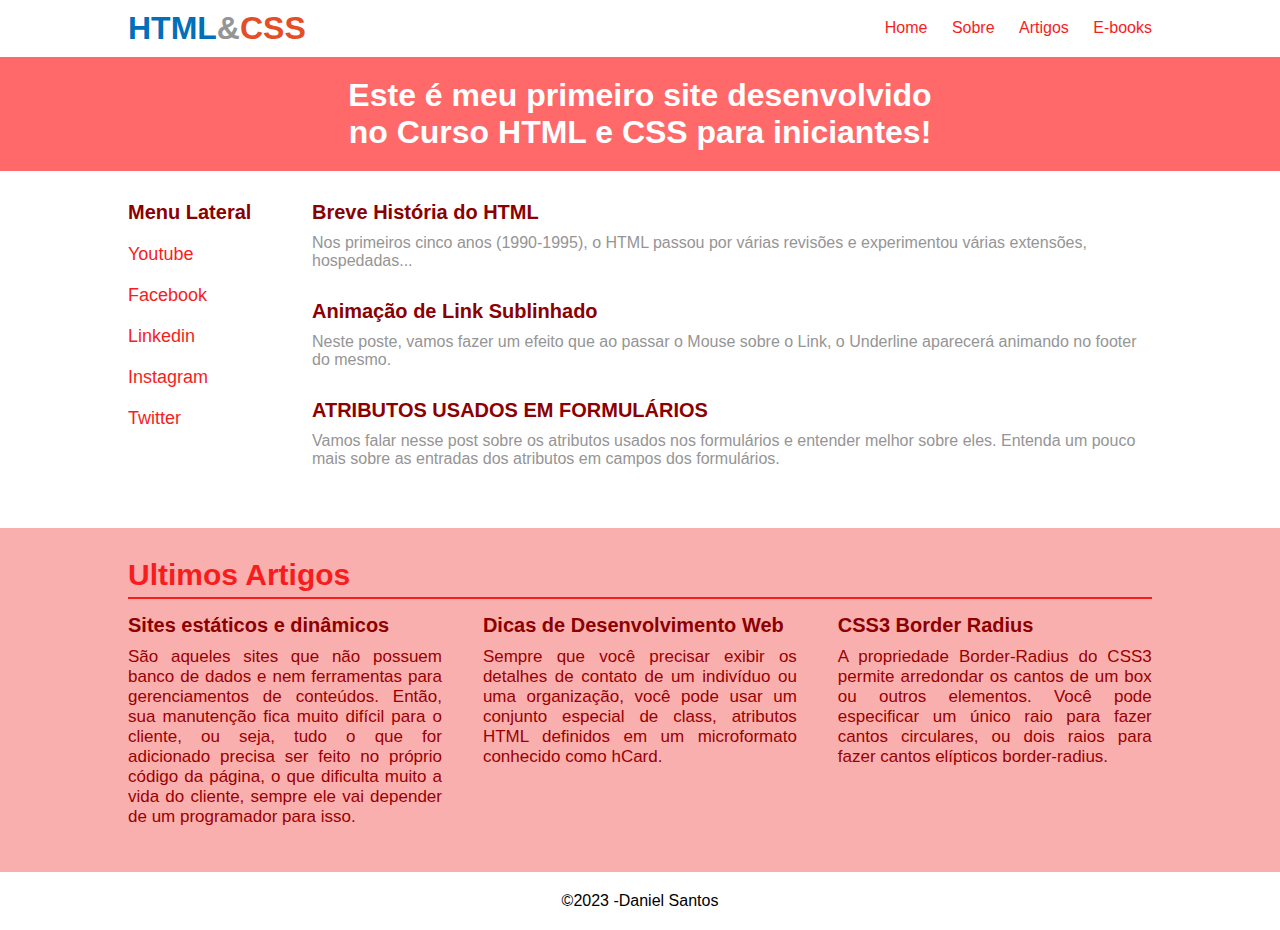
<file: index.html>
<!DOCTYPE html>
<html lang="en">

<head>
    <meta charset="UTF-8">
    <meta http-equiv="X-UA-Compatible" content="IE=edge">
    <meta name="viewport" content="width=device-width, initial-scale=1.0">
    <link rel="stylesheet" href="style.css">
    <link rel="shortcut icon" href="img/logo.png" type="image/x-icon">
    <title>Curso HTML e CSS</title>
</head>

<body>
    <!-- START HEADER -->
    <div class="row header">
        <div class="content">
            <div class="header-logo">
                <h1>
                    <a href="https://www.htmlecsspro.com/" target="_blank">
                        <span class="html">HTML</span>&<span class="css">CSS</span>
                    </a>
                </h1>

            </div>
            <div class="header-menu">
                <ul>
                    <li> <a href="from.html" target="_blank">Home</a></li>
                    <li><a href="https://www.htmlecsspro.com/sobre" target="_blank">Sobre</a></li>
                    <li><a href="https://www.htmlecsspro.com/artigos/artigos" target="_blank">Artigos</a></li>
                    <li><a href="https://www.htmlecsspro.com/html5-e-css3-ebook.pdf" target="_blank">E-books</a></li>
                </ul>
            </div>
        </div>
    </div>
    <!-- END /HEADER -->

    <!-- START BEM VINDO -->
    <div class="row bem-vindo">
        <div class="content">
            <h1>Este é meu primeiro site desenvolvido
                no Curso HTML e CSS para iniciantes!</h1>
        </div>
    </div>
    <!-- END /BEM VINDO -->

    <!-- START MAIN -->
    <div class="row main">
        <div class="content">
            <div class="main-menu">
                <h1>Menu Lateral</h1>
                <ul>
                    <li><a href="https://youtube.com/playlist?list=PLopZJBrif-Yn-v4VfLkMVXyHnIAT8nIc_"
                            target="_blank">Youtube</a></li>
                    <li><a href="https://www.facebook.com/settings?tab=account&section=username"
                            target="_blank">Facebook</a></li>
                    <li><a href="https://www.linkedin.com/in/daniel-santos-p-lira-58a532240"
                            target="_blank">Linkedin</a></li>
                    <li><a href="https://l.instagram.com/?u=https%3A%2F%2Fwww.instagram.com%2Finvites%2Fcontact%2F%3Fi%3D1uoja05oweoxc%26utm_content%3Dnf1zmw&e=ATO3LMbDaHQ2kU_MSkAFfWPlC29dodaH_7kUiKC9D1-y7hmV0rku4qoQC47nG6HI8sLRSkVnbDpvM6jdC4qSFozwB3tYwrm00J211g"
                            target="_blank">Instagram</a></li>
                    <li><a href="https://twitter.com/danielsplira" target="_blank">Twitter</a></li>

                </ul>
            </div>
            <div class="main-conteudo">
                <h1>Breve História do HTML</h1>
                <p>
                    Nos primeiros cinco anos (1990-1995), o HTML
                    passou por várias revisões e experimentou
                    várias extensões, hospedadas...
                </p>

                <h1>Animação de Link Sublinhado</h1>
                <p>
                    Neste poste, vamos fazer um efeito
                    que ao passar o Mouse sobre o Link,
                    o Underline aparecerá animando no footer
                    do mesmo.
                </p>

                <h1>ATRIBUTOS USADOS EM FORMULÁRIOS</h1>
                <p>
                    Vamos falar nesse post sobre os atributos usados nos formulários e entender melhor sobre eles.

                    Entenda um pouco mais sobre as entradas dos atributos em campos dos formulários.


                </p>

            </div>
        </div>
    </div>
    <!-- END /MAIN-->

    <!-- START ÚLTIMOS ARTIGOS -->
    <div class="row artigos">
        <div class="content">
            <h1 class="artigos-title">Ultimos Artigos</h1>

            <div class="artigos-coluna">
                <h2>Sites estáticos e dinâmicos</h2>
                <p>
                    São aqueles sites que não possuem banco de dados e nem ferramentas para gerenciamentos de conteúdos.
                    Então, sua manutenção fica muito difícil para o cliente, ou seja, tudo o que for adicionado precisa
                    ser feito no próprio código da página, o que dificulta muito a vida do cliente, sempre ele vai
                    depender de um programador para isso.
                </p>
            </div>

            <div class="artigos-coluna">
                <h2>Dicas de Desenvolvimento Web</h2>
                <p>
                    Sempre que você precisar exibir os
                    detalhes de contato de um indivíduo
                    ou uma organização, você pode usar um
                    conjunto especial de class, atributos
                    HTML definidos em um microformato conhecido
                    como hCard.
                </p>
            </div>

            <div class="artigos-coluna">
                <h2>CSS3 Border Radius</h2>
                <p>
                    A propriedade Border-Radius do CSS3 permite arredondar os cantos de um box ou outros elementos.
                    Você pode especificar um único raio para fazer cantos circulares, ou dois raios para fazer cantos
                    elípticos border-radius.
                </p>
            </div>
        </div>
    </div>
    <!-- END /ÚLTIMOS ARTIGOS -->
      
    <!-- START FOOTER -->

        <div class="row footer">
            <div class="content">
                <p>&copy;2023 -Daniel Santos</p>
            </div>
        </div>
    <!-- END /FOOTER -->
</body>

</html>
</file>
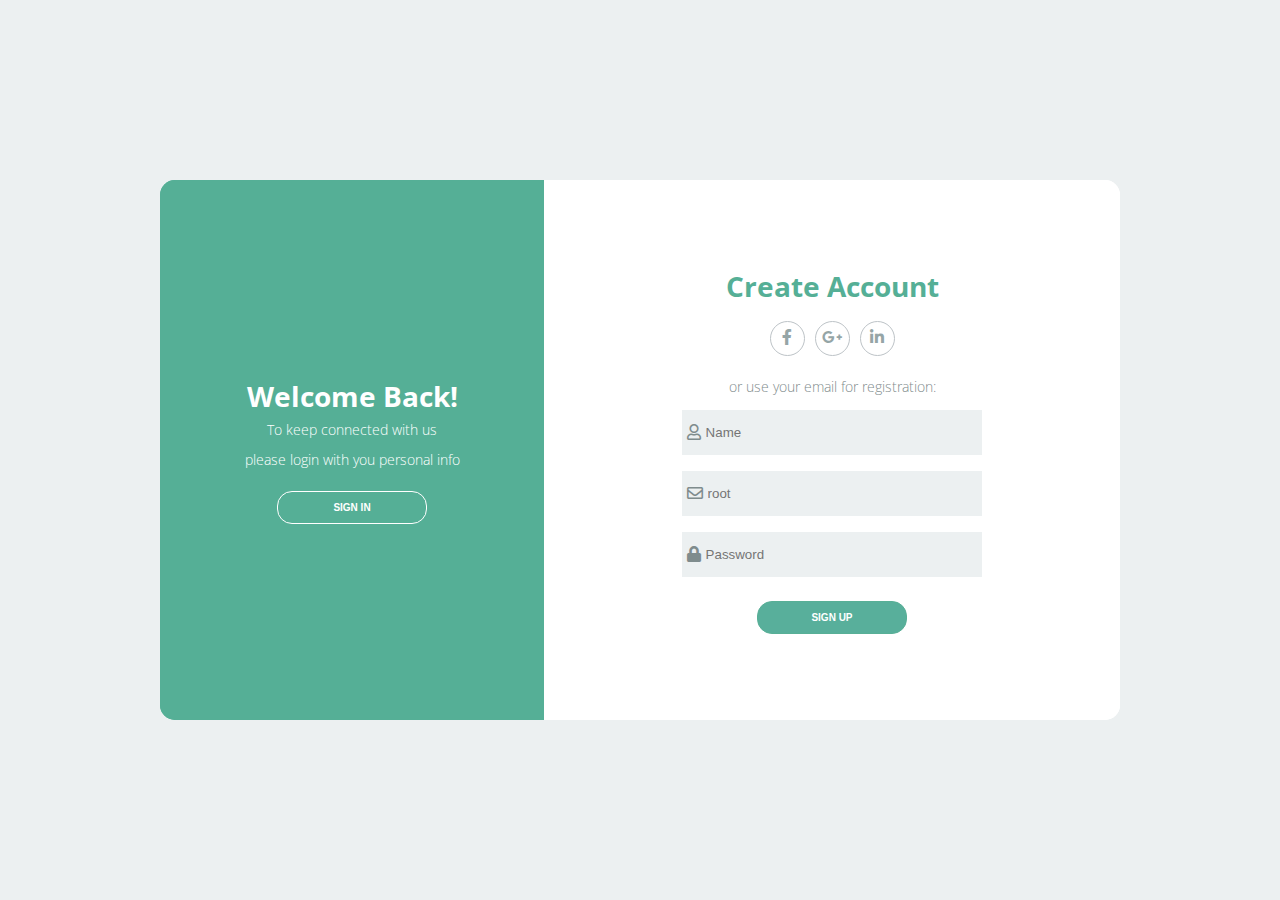
<file: from.html>
<!DOCTYPE html>
<html lang="pt-br">

<head>
    <meta charset="UTF-8">
    <meta http-equiv="X-UA-Compatible" content="IE=edge">
    <meta name="viewport" content="width=device-width, initial-scale=1.0">
    <link rel="stylesheet" href="style-from.css">
    <link rel="stylesheet" href="https://use.fontawesome.com/releases/v5.8.2/css/all.css"
        integrity="sha3884-o53vJWV+OUjzBfQzYUhtDYW+Pj2yciDJxpsK10YPAYjqT085Qq/1cq5FLXAZQ7Ay">
        <link rel="shortcut icon" href="img/IMG.jpg" type="image/x-icon">
    <title>Formulário de Cadastro</title>
</head>

<body class="sign-up-js ">
    <!-- START GERAL -->
    <div class="conteiner">
        <!--START CONTENT1  -->
        <div class="contet first-content">

            <div class="fost-column">
                <h2 class="title title-primary">Welcome Back!</h2>
                <p class="description description-primary">To keep connected with us</p>
                <p class="description description-primary">please login with you personal info</p>
                <button  id="signin"class="btn btn-primary" id="sign">SIGN IN</button>
            </div>


            <div class="second-column">
                <h2 class="title title-second">create account</h2>

                <div class="social-media">
                    <ul class="list-social-media">
                        <a href="#"  class="link-social-media">
                            <li class="item-social-media">
                                <i class="fab fa-facebook-f"></i>
                            </li>
                        </a>
                        <a href="#"  class="link-social-media">
                            <li class="item-social-media">
                                <i class="fab fa-google-plus-g"></i>
                            </li>
                        </a>
                        <a href="#"  class="link-social-media">
                            <li class="item-social-media">
                                <i class="fab fa-linkedin-in"></i>
                            </li>
                        </a>
                    </ul>
                </div>

                <p class="description description-second">or use your email for registration:</p>

                <form action="" class="form">
                    <label for="" class="label-input">
                        <i class="far fa-user icon-modify"></i>
                        <input type="text" placeholder="Name">
                    </label>

                    <label for="" class="label-input">
                        <i class="far fa-envelope icon-modify"></i>
                        <input type="email" placeholder="root">
                    </label>

                    <label for="" class="label-input">
                        <i class="fas fa-lock icon-modify"></i>
                        <input type="password" placeholder="Password">
                    </label>

                    <button class="btn  btn-second">sign up</button>
                </form>

            </div>

        </div>
        <!-- END /CONTENT1 -->

        <!-- START CONTEINE2 -->
        <div class="contet second-content">

            <div class="fost-column">
                <h2 class="title  title-primary">hello, friend!</h2>
                <p class="description description-primary">Enter you personal details</p>
                <p class="description description-primary">and start journey with us</p>
                <button id="signup" class="btn  btn-primary">sign up</button>
            </div>


            <div class="second-column">
                <h2 class="title  title-second">sign in to desveloper</h2>

                <div class="social-media">
                    <ul class="list-social-media">
                        <a href="#" class="link-social-media">
                            <li class="item-social-media">
                                <i class="fab fa-facebook-f"></i>
                            </li>
                        </a>
                        <a href="#"  class="link-social-media">
                            <li class="item-social-media">
                                <i class="fab fa-google-plus-g"></i>
                            </li>
                        </a>
                        <a href="#"  class="link-social-media">
                            <li class="item-social-media">
                                <i class="fab fa-linkedin-in"></i>
                            </li>
                        </a>
                    </ul>
                </div>

                <p class="description description-second">or use your email account:</p>

                <form action="" class="form">
                    <label for="" class="label-input">
                        <i class="far fa-envelope icon-modify"></i>
                        <input type="email" placeholder="root">
                    </label>
                    <label for="" class="label-input">
                        <i class="fas fa-lock icon-modify"></i>
                        <input type="password" placeholder="Password">
                    </label>

                    <a href="" class="password">forgot your password?</a>
                    <button  class="btn  btn-second">sign in</button>
                </form>

            </div>

        </div>
        <!-- END /CONTEINE2 -->
    </div>
    <!-- END /GERAL -->
    <script src="js/app.js"></script>
</body>

</html>
</file>
<file: style-from.css>
@import url('https://fonts.googleapis.com/css2?family=Anek+Telugu:wght@800&family=Fjalla+One&family=Inter:wght@100;200;300;400;500;600&family=Lato:wght@300;400;700&family=Noto+Sans:ital,wght@1,600&family=Open+Sans:ital,wght@0,300;0,700;1,400&family=Roboto:ital,wght@1,700&family=Titillium+Web&display=swap');

/* START RESET */
* {
    margin: 0;
    padding: 0;
    box-sizing: border-box;
}

/* END /RESET */
/* START TAG 
-------------------------------------------*/
body {
    font-family: 'Open Sans', sans-serif;
}

/* END /TAG 
----------------------------------------*/
/* START CONTEINE */
.conteiner {
    display: flex;
    justify-content: center;
    align-items: center;
    height: 100vh;
    background-color: #ecf0f1;
}

/* END /CONTENEINE 
--------------------------*/
/* START CONTENT
--------------------------------------------- */
.contet {
    border-radius: 15px;
    background-color: #fff;
    width: 960px;
    height: 60%;
    justify-content: space-between;
    align-items: center;
    position: relative;
}

.contet::before {
    content: "";
    position: absolute;
    width: 40%;
    height: 100%;
    background-color: #55af96;
    border-top-left-radius: 15px;
    border-bottom-left-radius: 15px;

    left: 0;

}

.first-content {
    display: flex;

}

.fost-column {
    text-align: center;
    width: 40%;
    z-index: 10;
}

.first-content .second-column {
    z-index: 11;
}

.second-column {
    width: 60%;
    display: flex;
    flex-direction: column;
    align-items: center;
}


/* END /CONTENT
----------------------------------------------- */
/* START /COLOMN 1
------------------------------ */

.social-media {
    margin: 1rem 0;
}

.link-social-media:not(:first-child) {
    margin-left: 10px;

}

.link-social-media:hover .item-social-media {
    background-color: #58af96;
    color: #fff;
    border-color: #55af96;
}

.link-social-media .item-social-media {
    transition: background-color 1s;
}

.list-social-media {
    display: flex;
    list-style-type: none;


}

.list-social-media li {
    border: 1px solid #bdc3c7;
    border-radius: 50%;
    width: 35px;
    height: 35px;
    line-height: 30px;
    text-align: center;
    color: #95a5a6;


}

.form {
    display: flex;
    flex-direction: column;
    width: 55%;


}

.form input {
    width: 100%;
    height: 45px;
    border: none;
    background-color: #ecf0f1;

}

input:-webkit-autofill {
    -webkit-box-shadow: 0 0 0px 1000px #ecf0f1 inset !important;
    -webkit-text-fill-color: #000 !important;
}

.label-input {
    background-color: #ecf0f1;
    display: flex;
    align-items: center;
    margin: 8px;
}

.icon-modify {
    color: #7f8c8d;
    padding: 0 5px;
}

.title {
    font-size: 28px;
    font-weight: bold;
    text-transform: capitalize;
}

.title-primary {
    color: #fff;
}

.description {
    font-size: 14px;
    font-weight: 300;
    line-height: 30px;
}

.description-primary {
    color: #fff;
}

.description-second {
    color: #7f8c8d;
}

.btn {
    border-radius: 15px;
    text-transform: uppercase;
    color: #000;
    font-size: 10px;
    padding: 10px 50px;
    cursor: pointer;
    font-weight: bold;
    margin-top: 10px;
    width: 150px;
    align-self: center;
    border: none;
    margin-top: 1rem;
}

.btn-primary {
    background-color: transparent;
    border: 1px solid #fff;
    transition: background-color 1s;
    color: #fff;

}

.btn-primary:hover {
    background-color: #fff;
    color: #55af96;
}

.btn-second {
    background-color: #58af9b;
    border: 1px solid #58af96;
    transition: background-color 1s;
    color: #fff;
}

.btn-second:hover {
    background-color: #fff;
    border: 1px solid #55af96;
    color: #58af9b;
}

.title-second {
    color: #55af96;
}

/*  END /COLOMN1
---------------------------------------- */

/* START CONTENT2
----------------------*/
.second-content {
    position: absolute;
    display: flex;
}

.second-content .fost-column {
    order: 2;
    z-index: -1;
}

.second-content .second-column {
    order: 1;
    z-index: -1;
}

.password {
    color: #34495e;
    font-size: 17px;
    margin: 15px 0;
    text-align: center;
}

.password::first-letter {
    text-transform: capitalize;
}

.sign-in-js .first-content .fost-column {
    z-index: -1;
}


.sign-in-js .second-content .second-column {
    z-index: 11;
}

.sign-in-js .second-content .fost-column {
    z-index: 13;
}

.sign-in-js .contet::before {
    left: 60%;
    border-top-left-radius: 0;
    border-bottom-left-radius: 0;
    border-top-right-radius: 15px;
    border-bottom-right-radius: 15px;
    animation: slidein 3s;
    z-index: 12;
}

.sign-up-js .contet::before {
    animation: slideout 3s;
    z-index: 12;
}

.sign-up-js .second-content .fost-column,
.sign-up-js .second-content .second-column {
    z-index: -1;
}

.sign-up-js .first-content .second-column {
    z-index: 11;
}

.sign-up-js .first-content .fost-column {
    z-index: 13;
}

/* DESLOCAMENTO DO CONTEÚDO ATRÁS DO CONTENT:BEFORE */
.sign-in-js .first-content .second-column {
    z-index: -1;
    position: relative;
    animation: deslocamentoEsq 1.3s;
}

.sign-up-js .second-content .second-column {
    z-index: -1;
    position: relative;
    animation: deslocamentoDir 1.3s;
}

/* END /CONTEINE2 .
-------------------------- */

/* ANIMAÇÃO CSS PARA O CONTEÚDO */
@keyframes deslocamentoEsq {
    from {
        left: 0;
        opacity: 1;
        z-index: 12;
    }

    25% {
        left: -80px;
        opacity: .5;
        z-index: 12;

    }

    50% {
        left: -100px;
        opacity: .2;
        z-index: 12;
    }

    to {
        left: -110px;
        opacity: 0;
        z-index: -1;
    }
}

@keyframes deslocamentoDir {
    from {
        left: 0;
        z-index: 12;

    }

    25% {
        left: 80px;



    }

    50% {
        left: 100px;



    }

    to {
        left: 110px;
        z-index: -1;

    }
}

/* ANIMAÇÃO CSS */
@keyframes slidein {
    from{
        left: 0;
        width: 40%;

    }

    25% {
        left: 5%;
        width: 50%;

    }

    50% {
        left: 25%;
        width: 60%;
    }

    75% {
        left: 45%;
        width: 50%;
    }

    to {
        left: 60%;
        width: 40%;
    }
}

@keyframes slideout {
    from{
        left: 60%;
        width: 40%;



    }

    25% {
        left: 45%;
        width: 50%;

    }

    50% {
        left: 25%;
        width: 60%;
    }

    75% {
        left: 5%;
        width: 50%;
    }

    to {
        left: 0%;
        width: 40%;
    }
}

/* VERSÃO MOBILE */
@media screen and (max-width: 1040px) {
    .contet {
        width: 100%;
        height: 100%;
    }

    .contet::before {
        width: 100%;
        height: 40%;
        top: 0;
        border-radius: 0;
    }

    .first-content, .second-content{
        flex-direction: column;
        justify-content: space-around;
    }
    .fost-column, .second-column{
        width: 100%;
    }
    .sign-in-js .contet::before{
        top: 60%;
        left: 0;
        border-radius: 0;
    }
    .form{
        width: 90%;
    }
    /* ANIMAÇÃO MOBILE CSS */
    @keyframes deslocamentoEsq {
        from {
            top: 0;
            opacity: 1;
            z-index: 12;
        }
    
        25% {
            top: -80px;
            opacity: .5;
            z-index: 12;
    
        }
    
        50% {
            top: -100px;
            opacity: .2;
            z-index: 12;
        }
    
        to {
            top: -110px;
            opacity: 0;
            z-index: -1;
        }
    }
    
    @keyframes deslocamentoDir {
        from{
            top: 0;
            z-index: 12;
    
        }
    
        25% {
            top: 80px;
    
    
    
        }
    
        50% {
          top: 100px;
    
    
    
        }
    
        to {
            top: 110px;
            z-index: -1;
    
        }
    }
    @keyframes slidein {
        from{
            top: 0;
              height: 40%;
    
        }
    
        25% {
            top: 5%;
            height:  50%;
    
        }
    
        50% {
            top: 25%;
            height: 60%;
        }
    
        75% {
            top: 45%;
            height: 50%;
        }
    
        to {
            top: 60%;
            height: 40%;
        }
    }
    
    @keyframes slideout {
        from {
            top: 60%;
            height: 40%;
    
    
    
        }
    
        25% {
            top: 45%;
            height: 50%;
    
        }
    
        50% {
            top: 25%;
            height: 60%;
        }
    
        75% {
            top:  5%;
            height: 50%;
        }
    
        to {
            top: 0%;
            height: 40%;
        }
    }
}
@media screen and (max-width: 740px){
 .form{
    width: 50%;
 }
}
@media screen and (max-width: 425px){
    .form{
       width: 100%;
    }
   }
</file>
<file: style.css>
/* START RESET
--------------------------------- */
* {
    margin: 0;
    padding: 0;
}

/* END /RESET
--------------------------------- */

/* START TAGS
--------------------------------- */
body {
    font-family: Arial, Helvetica, sans-serif;
    color: #959595;
}

a {
    text-decoration: none;
    color: #f71d1d;
}

a:hover {
    color: #900;
}

ul {
    list-style: none;
}
h1, h2{
    color: darkred;
}

/* END /TAGS
--------------------------------- */

/* START GERAL
----------------------------------------- */
.row {
    width: 100%;
    float: left;
   
}

.content {
    width: 1024px;
    margin: 0 auto;
}

/* END /GERAL
----------------------------------------- */


/* START HEADER
----------------------------------------- */
.header {
    padding: 10px 0;
}

.header-logo {
    float: left;
}

.header-logo h1 a {
    color: #959595;
}

.header-logo h1 a span.html {
    color: #016fba;
}

.header-logo h1 a span.css {
    color: #e54d26;
}

.header-menu {
    float: right;
    padding: 9px 0;
}

.header-menu ul li {
    display: inline-block;
    margin-left: 20px;
}

/* END /HEADER
----------------------------------------- */

 /* START BEM VINDO 
 ------------------------------------------*/  
.bem-vindo{
    background-color: #ff6969;
    padding: 20px 0;
    text-align: center;
    color: #fff;
}
.bem-vindo .content {
    width: 620px;
}
.bem-vindo .content h1{
    color: #fff;
}
 /* END /BEM VINDO 
 ------------------------------------------*/


/* START MAIN 
--------------------------------------- */
.main{
padding: 30px 0;
}
.main-menu{
    float: left;
    width: 160px;
    font-size: 18px;
}
.main-menu h1{
    font-size: 20px;
}
.main-menu ul li{
    margin-top: 20px;
}
.main-conteudo{
    float: right;
    width: 840px;
}
.main-conteudo h1{
    font-size: 20px;
    margin-bottom: 10px;
    
}
.main-conteudo p{
    margin-bottom: 30px;
    
}
/* END /MAIN
----------------------------------------*/

 
 /* START ÚLTIMOS ARTIGOS
 ------------------------------------------- */
.artigos{
    background-color: #faafaf; 
    padding: 30px 0;
}
.artigos-title{
    font-size: 30px;
    color: #f71d1d;
    margin: 0 0 15px 0;
    padding-bottom: 5px;
    border-bottom: 2px solid  #f71d1d;
}
.artigos-coluna{
    float: left;
    text-align: justify;
    width: 30.66%;
}
.artigos-coluna:nth-of-type(2){
    margin-left: 4%;
    margin-right: 4%;
}
.artigos-coluna h2{
    font-size: 20px;
    margin-bottom: 10px;
    
}
.artigos-coluna p{
    font-size: 17px;
    margin-bottom: 15px;
    color: #900 ;
}
 /* END /ÚLTIMOS ARTIGOS 
 ---------------------------------------------*/

 /* START FOOTER
 ------------------------------------------------ */
 .footer{
    text-align: center;
    padding: 20px 0;
    
    color: #000;
 }
 /* END FOOTER 
 ------------------------------------------------*/
</file>
